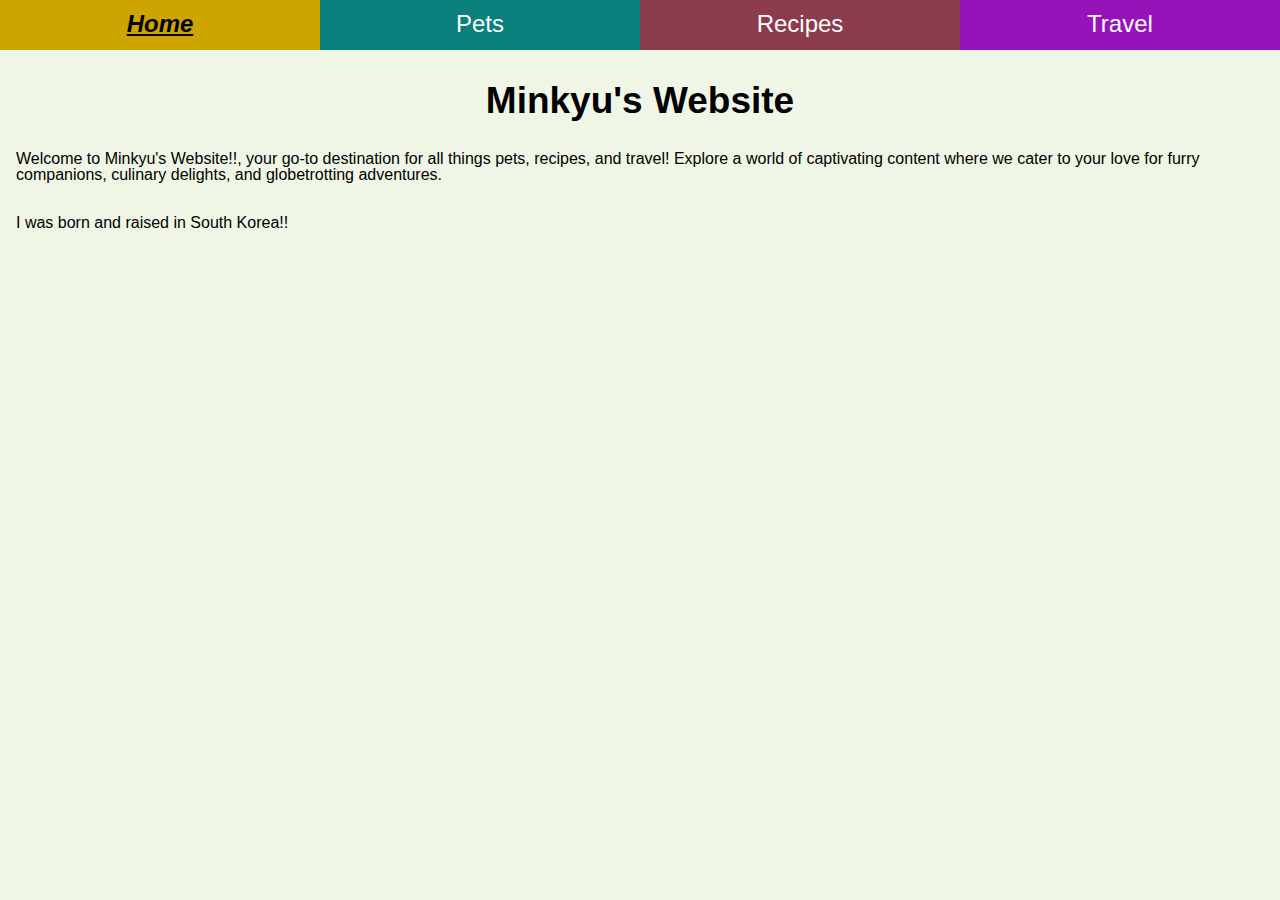
<file: index.html>
<!DOCTYPE html>
<html lang="en">
<head>
    <meta charset="UTF-8">
    <meta name="viewport" content="width=device-width, initial-scale=1.0">
    <link rel="stylesheet" type="text/css" href="css/html5reset.css">
    <link rel="stylesheet" type="text/css" href="css/style.css"> 
    <title>Home</title>
</head>
<body>
    <a href ="#skip" class="skip">Skip to Main Content</a>
    <header>
        <nav>
            <div class="navbar">
                <a href = "index.html" class="home active">Home</a>
                <a href="pets.html" class="pet">Pets</a>
                <a href="recipes.html" class="recipes">Recipes</a>
                <a href="travel.html" class="travel">Travel</a>
            </div>
        </nav>
    </header>

    <main id="skip">
        <h1>Minkyu's Website</h1>
        <div>
            <p>Welcome to Minkyu's Website!!, your go-to destination for all things pets, recipes, and travel! Explore a world of captivating content where we cater to your love for furry companions, culinary delights, and globetrotting adventures. </p>
        </div>
        <div>
            <p>I was born and raised in South Korea!!</p>
        </div>
    </main>
    
</body>
</html>
</file>
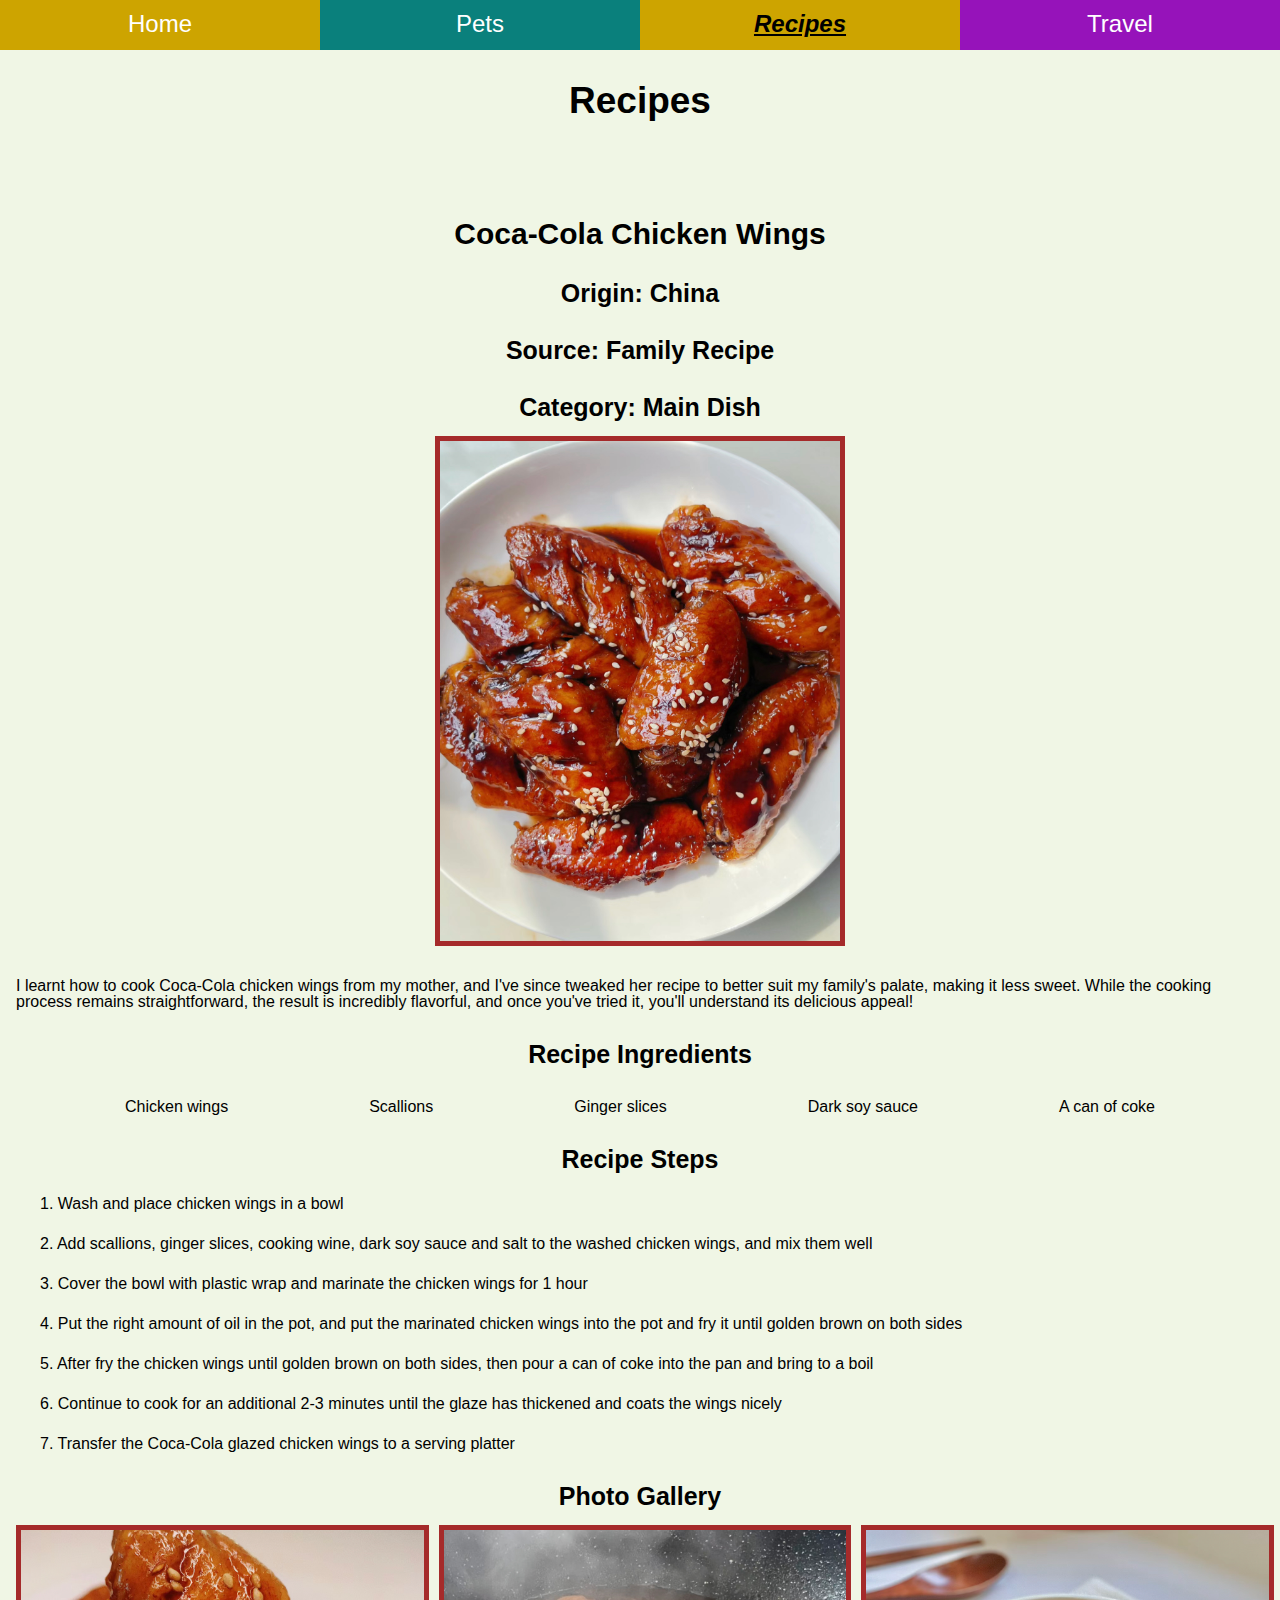
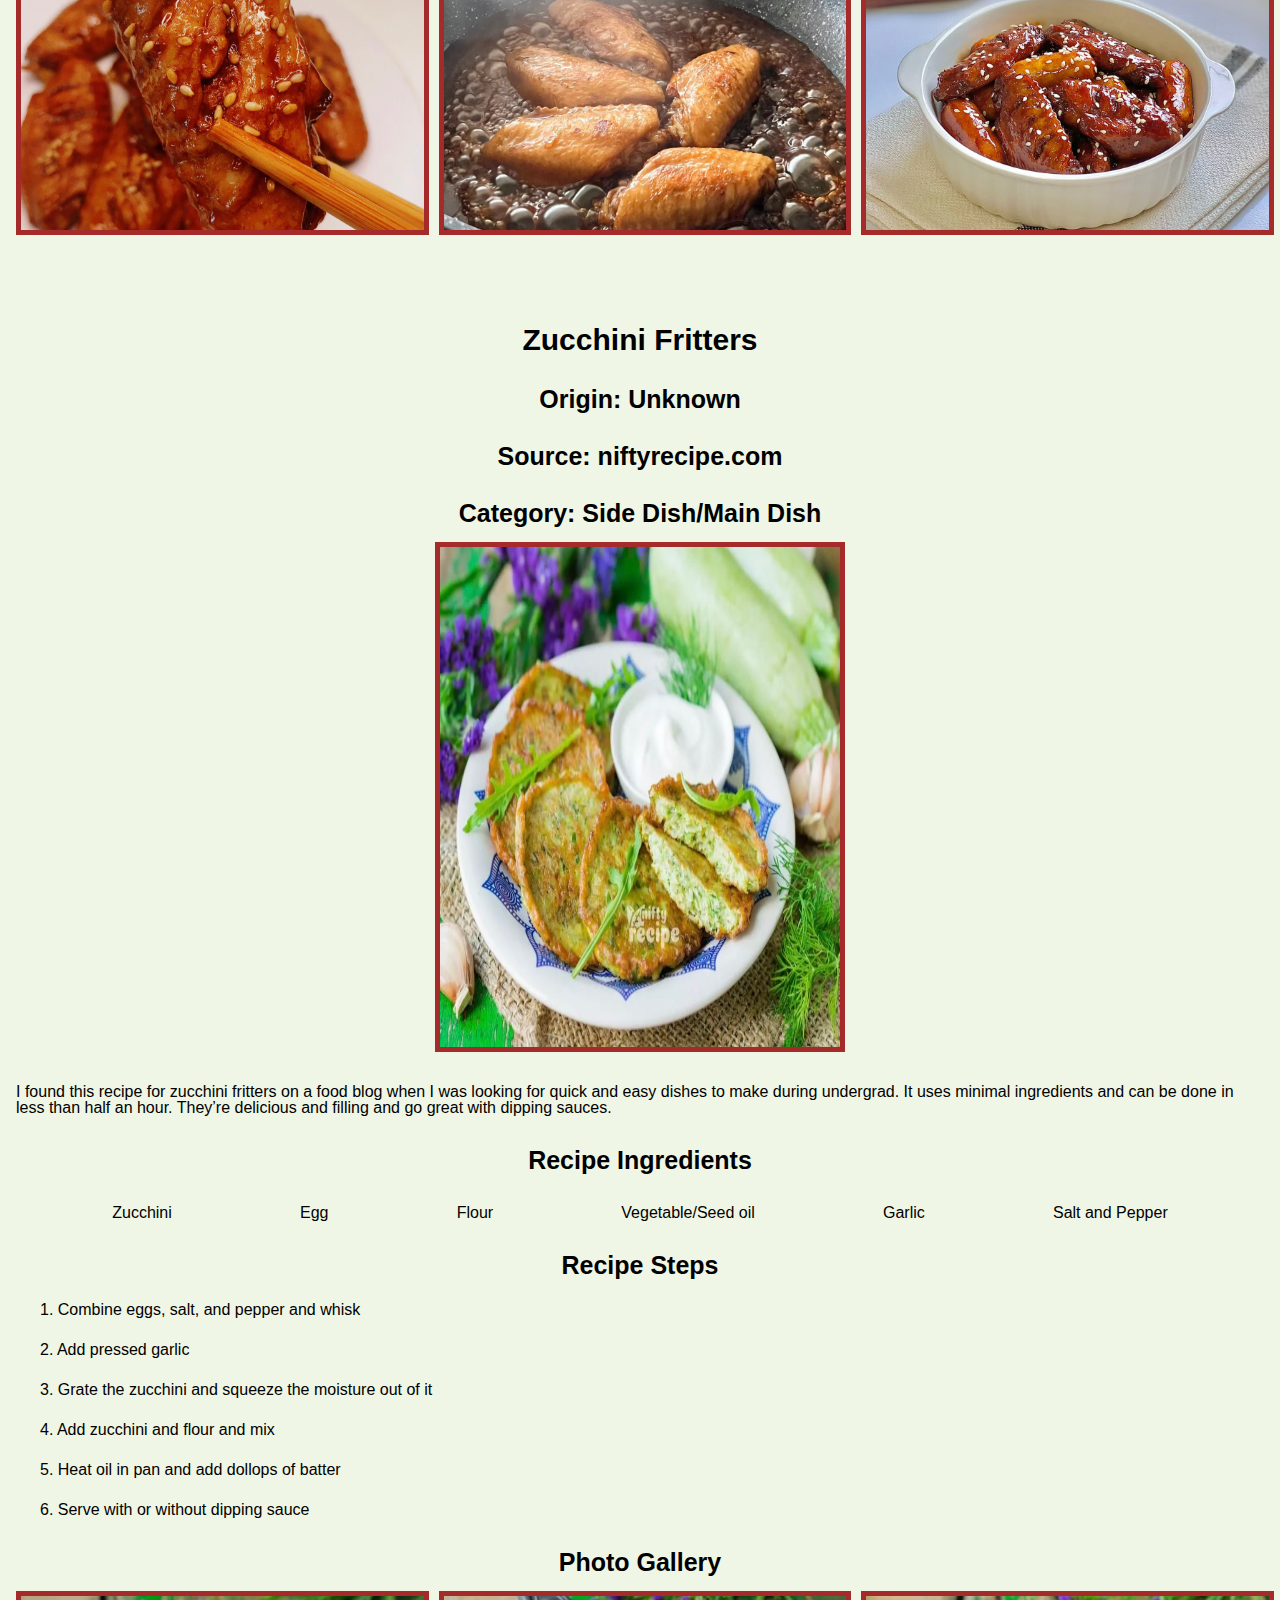
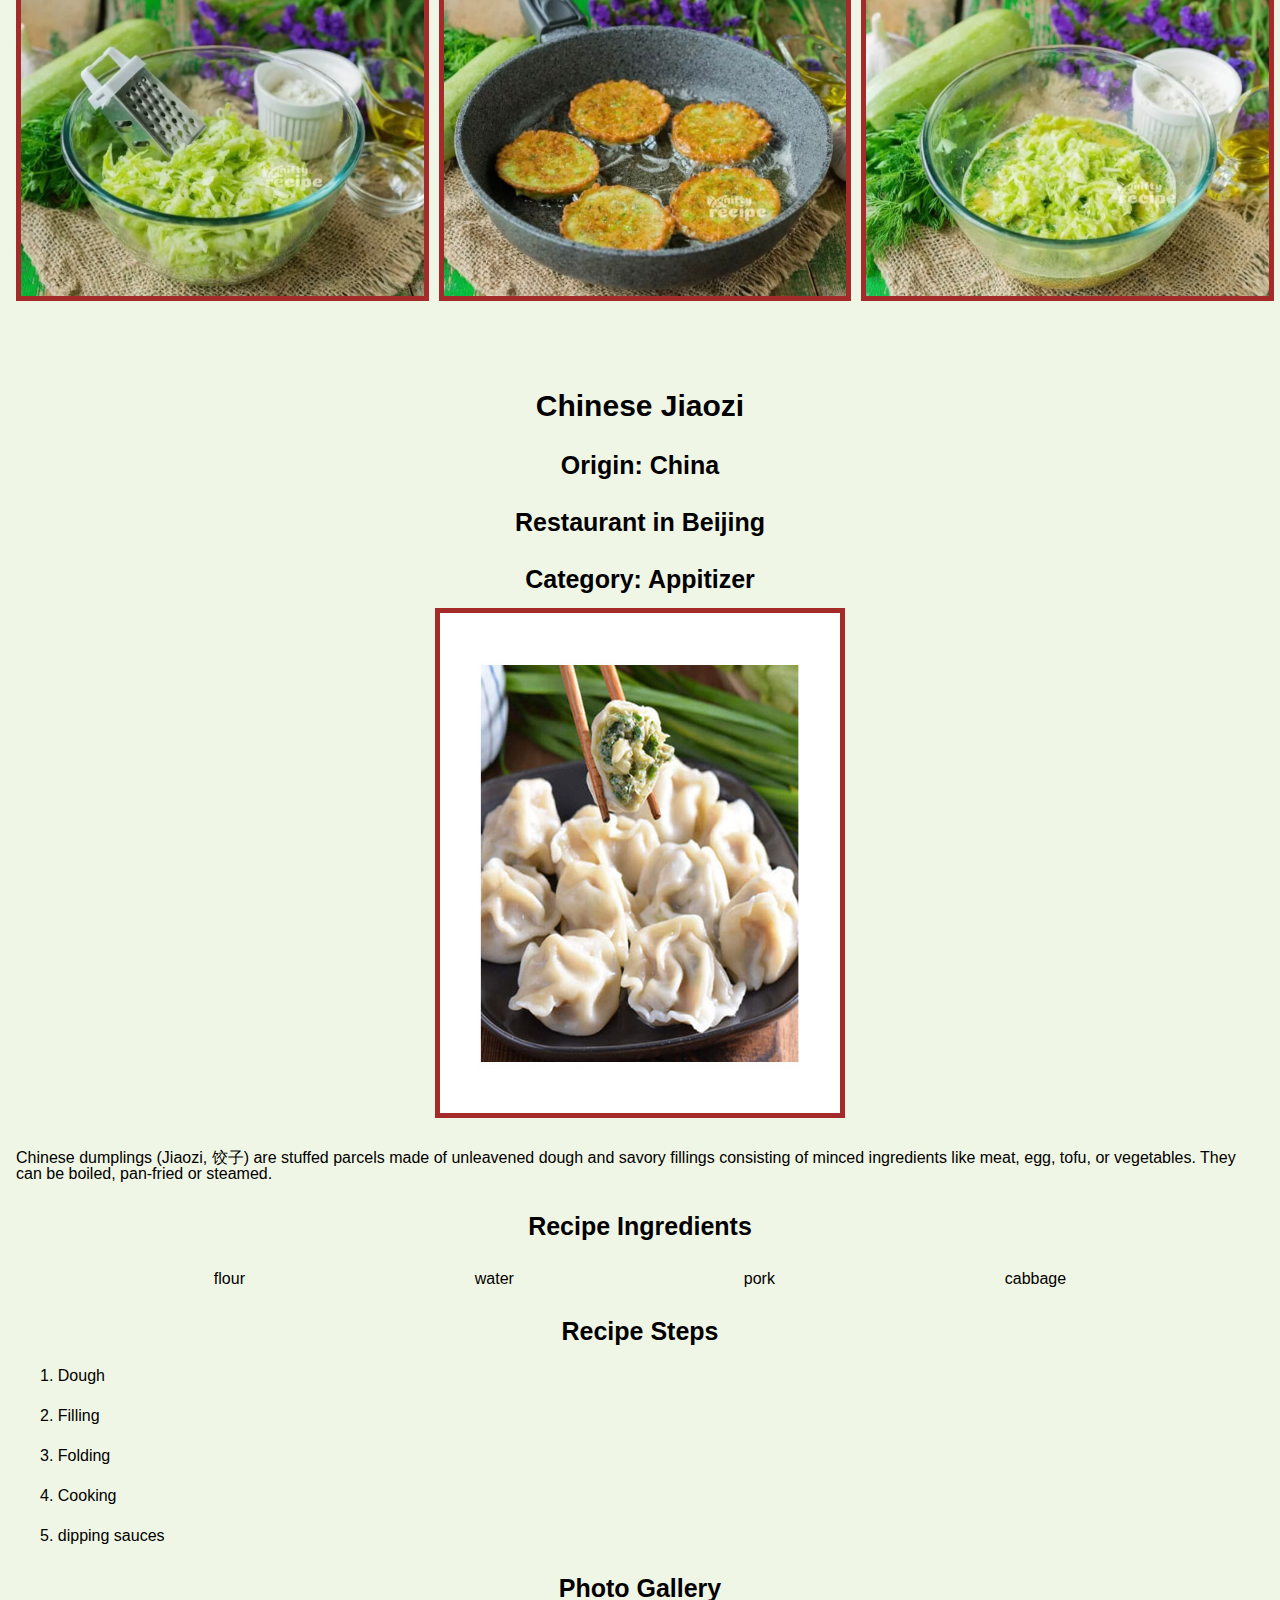
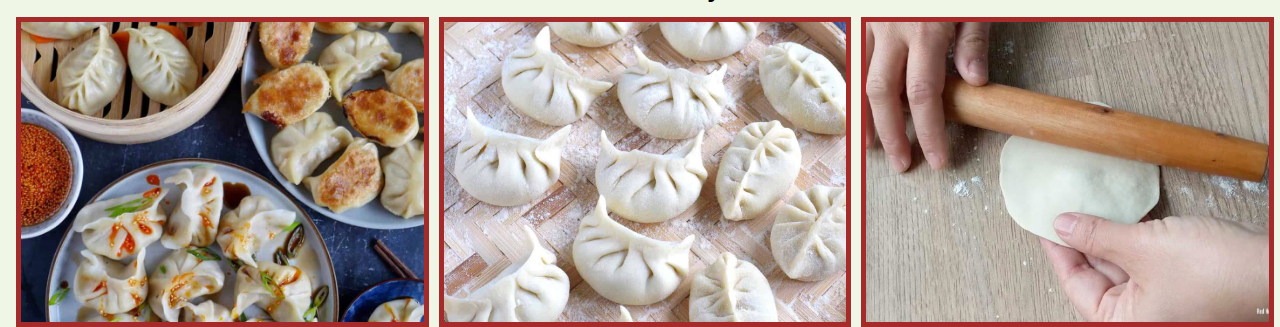
<file: recipes.html>
<!DOCTYPE html>
<html lang="en">
<head>
    <meta charset="UTF-8">
    <meta name="viewport" content="width=device-width, initial-scale=1.0">
    <link rel="stylesheet" type="text/css" href="css/html5reset.css">
    <link rel="stylesheet" type="text/css" href="css/style.css"> 
    <title>Recipes</title>
</head>
<body>
    <div class="skipbar">
        <a href = "#skip" class="skip">Skip to Main Content</a>
    </div>
    <header>
        <nav>
            <div class="navbar">
                <a href = "index.html" class="home">Home</a>
                <a href="pets.html" class="pet">Pets</a>
                <a href="recipes.html" class="recipes active">Recipes</a>
                <a href="travel.html" class="travel">Travel</a>
            </div>
        </nav>
    </header>

    <main id="skip">
        <h1>Recipes</h1>
        <div>
            <h2>Coca-Cola Chicken Wings</h2>
            <h3>Origin: China</h3>
            <h3>Source: Family Recipe</h3>
            <h3>Category: Main Dish</h3>
            <img src="images/Sisi_Chen/coca_cola_chicken_wings.jpg" width = "400" alt="picture of coca cola chicken wing">

            <p>I learnt how to cook Coca-Cola chicken wings from my mother, and I've since tweaked her recipe to better suit my family's palate, making it less sweet. While the cooking process remains straightforward, the result is incredibly flavorful, and once you've tried it, you'll understand its delicious appeal!</p> 

            <h3>Recipe Ingredients</h3>
            <ul>
                <li>Chicken wings</li>
                <li>Scallions</li>
                <li>Ginger slices</li>
                <li>Dark soy sauce</li>
                <li>A can of coke</li>
            </ul>
            <h3>Recipe Steps</h3>
            <ol>
                <li>1. Wash and place chicken wings in a bowl</li>
                <li>2. Add scallions, ginger slices, cooking wine, dark soy sauce and salt to the washed chicken wings, and mix them well</li>
                <li>3. Cover the bowl with plastic wrap and marinate the chicken wings for 1 hour</li>
                <li>4. Put the right amount of oil in the pot, and put the marinated chicken wings into the pot and fry it until golden brown on both sides </li>
                <li>5. After fry the chicken wings until golden brown on both sides, then pour a can of coke into the pan and bring to a boil
                </li>
                <li>6. Continue to cook for an additional 2-3 minutes until the glaze has thickened and coats the wings nicely    
                </li>
                <li>7. Transfer the Coca-Cola glazed chicken wings to a serving platter</li>
            </ol>

            <h3>Photo Gallery</h3>
            <div class="grid recipe">
                <img src="images/Sisi_Chen/chicken_wings_chopsticks.jpg" width ="200" alt = "A chicken wing picked up by chopsticks">
                <img src="images/Sisi_Chen/boils_in_coke.jpg"  width ="200" alt="Chicken wings boiled in coke">
                <img src="images/Sisi_Chen/chicken-wings_and_rice_cake.jpg"  width ="200" alt="coca-cola chicken wings served with rice cake">
            </div>
        </div>
        <br>
        <div>
            <h2>Zucchini Fritters</h2>
            <h3>Origin: Unknown</h3>
            <h3>Source: niftyrecipe.com</h3>
            <h3>Category: Side Dish/Main Dish</h3>
            <img src="images/Kay_Malan/Zucchini_fritters_1.jpeg" width = "400" alt="picture of zucchini fritters">

            <p>I found this recipe for zucchini fritters on a food blog when I was looking for quick and easy dishes to make during undergrad. It uses minimal ingredients and can be done in less than half an hour. They’re delicious and filling and go great with dipping sauces.
            </p> 

            <h3>Recipe Ingredients</h3>
            <ul>
                <li>Zucchini</li>
                <li>Egg</li>
                <li>Flour</li>
                <li>Vegetable/Seed oil</li>
                <li>Garlic</li>
                <li>Salt and Pepper</li>
            </ul>
            <h3>Recipe Steps</h3>
            <ol>
                <li>1. Combine eggs, salt, and pepper and whisk</li>
                <li>2. Add pressed garlic</li>
                <li>3. Grate the zucchini and squeeze the moisture out of it</li>
                <li>4. Add zucchini and flour and mix</li>
                <li>5. Heat oil in pan and add dollops of batter
                </li>
                <li>6. Serve with or without dipping sauce   
                </li>
            </ol>

            <h3>Photo Gallery</h3>
            <div class="grid recipe">
            <img src="images/Kay_Malan/Zucchini_fritters_2.jpeg" width ="200" alt = "Grated zucchini" class="zucchini">
            <img src="images/Kay_Malan/Zucchini_fritters_3.jpeg"  width ="200" alt="Ingredients for zucchini fritters combined">
            <img src="images/Kay_Malan/Zucchini_fritters_4.jpg"  width ="200" alt="Zucchini fritters in the pan cooking">
            </div>
        </div>
        <br>
        <div>
            <h2>Chinese Jiaozi</h2>
            <h3>Origin: China</h3>
            <h3>Restaurant in Beijing</h3>
            <h3>Category: Appitizer</h3>
            <img src="images/Meiqi_Zhao/jiaozi.jpeg" width = "400" alt="picture of jiaozi">

            <p>Chinese dumplings (Jiaozi, 饺子) are stuffed parcels made of unleavened dough and savory fillings consisting of minced ingredients like meat, egg, tofu, or vegetables. They can be boiled, pan-fried or steamed.</p> 

            <h3>Recipe Ingredients</h3>
            <ul>
                <li>flour</li>
                <li>water</li>
                <li>pork</li>
                <li>cabbage</li>
            </ul>
            <h3>Recipe Steps</h3>
            <ol>
                <li>1. Dough</li>
                <li>2. Filling</li>
                <li>3. Folding</li>
                <li>4. Cooking</li>
                <li>5. dipping sauces</li>
            </ol>

            <h3>Photo Gallery</h3>
            <div class="grid recipe">
            <img src="images/Meiqi_Zhao/jiaozi2.jpeg" width ="200" alt = "Three dishes of Jiaozi">
            <img src="images/Meiqi_Zhao/jiaozi3.jpeg"  width ="200" alt="Steamed jiaozi">
            <img src="images/Meiqi_Zhao/jiaozi4.jpeg"  width ="200" alt="making jiaozi">
        </div>
        </div>
        
    </main>
    
</body>
</html>
</file>
<file: css/style.css>
div.grid{
    display: grid;
    grid-template-columns: 1fr 1fr 1fr 1fr;
    grid-template-rows:300px;
    grid-gap: 20px;
    justify-content: space-around;
}

div.grid.travel{
  grid-template-columns:1fr 1fr 1fr 1fr 1fr;
}
div.grid.recipe{
  grid-template-columns:1fr 1fr 1fr;
}
.city{
  display: flex;
}
.city img{
  width:800px;
  height:400px;
}

body{
    background: rgba(228, 238, 209, 0.556);
    font-family: Arial, sans-serif;
}

.skip{
    position: absolute;
    left: -5000px;
}

.skip:focus{
    position:static;
    display:block;  
    text-align: center;
    border:#0a807c solid 4px;
    font-size:20px;
}

.navbar {
  width: 100%;
  height:50px;
  background-color: #555;
  overflow:hidden;
  display:flex;
}

/* Navigation links */
.navbar a {
  height:50px;
  display:inline-block;
  padding: 12px;
  color: white;
  text-decoration: none;
  font-size: x-large;
  width: 25%; 
  text-align: center; 
}

a.home{
  background-color: rgba(0,106,184,.95);
}
a.pet{
  background-color: #0a807c;
}
a.recipes{
  background-color: rgba(144,59,80,.95)
}
a.travel{
  background-color: #9613ba;
}

.navbar a:hover, .navbar a:focus{
  background-color: #cda400;
}

a.home.active, a.pet.active, a.recipes.active, a.travel.active{
  background-color: #cda400;
  font-style:italic;
  color:black;
  font-weight: bold;
  text-decoration: underline;
}


#skip{
    margin:1rem;
}

.grid img{
  width: 100%;
  height:100%;
  object-fit: cover;
  border:solid 5px brown;
}

.grid video{
  width: 100%;
  height:100%;
  object-fit: cover;
  border:solid 5px brown;
  margin-top:1rem;
}

img{
  display: block;
  margin-left: auto;
  margin-right: auto;
  height:500px;
  border:solid 5px brown;
  margin-top:1rem;
}

h1{
  margin-top: 2rem;
  text-align:center;
  font-size:37px;
  font-weight: bold;
}

h2{
  margin-top:100px;
  text-align: center;
  font-weight:bold;
  font-size:30px;
}

h3{
  margin-top:2rem;
  font-size:25px;
  font-weight:bold;
  text-align: center;
}

p{
  margin-top: 2rem;
}
ul{
  display:flex;
  align-items: center;
  justify-content: space-evenly;
  margin-top:2rem;
}
ul li{
  display:inline-block;
  margin: 0 2rem;
}

ol li{
  margin:1.5rem;
}
@media screen and (max-width:1200px){
  .navbar {
    width: 100%;
    height:50px;
    display:flex;
    background-color: #555;
  }
  
  /* Navigation links */
  .navbar a {
    height:50px;
    display:inline-block;
    padding: 12px;
    color: white;
    text-decoration: none;
    font-size: x-large;
    width:100%;
    text-align: center;
  }

  #skip{
    margin:1rem;
}

.grid img{
  width: 100%;
  height:100%;
  object-fit: cover;
}

.grid video{
  width: 100%;
  height:100%;
  object-fit: cover;
}

img{
  display: block;
  margin-left: auto;
  margin-right: auto;
  width:70%;
  height:50%;
}

div.grid{
  grid-template-columns: 1fr;
  grid-template-rows:400px 400px 400px 400px;
}

div.grid.travel{
  grid-template-columns: 1fr;
  grid-template-rows:400px 400px 400px 400px 400px;
}
div.grid.recipe{
  grid-template-columns: 1fr;
  grid-template-rows:400px 400px 400px;
}
ul{
  display: contents;
  margin: auto auto auto auto;
}
ul li{
  display:block;
  margin-top:20px;
  text-align: center;
}
.gif{
  display:none;
}
.city img{
  width:400px;
  height:200px;
}
}
</file>
